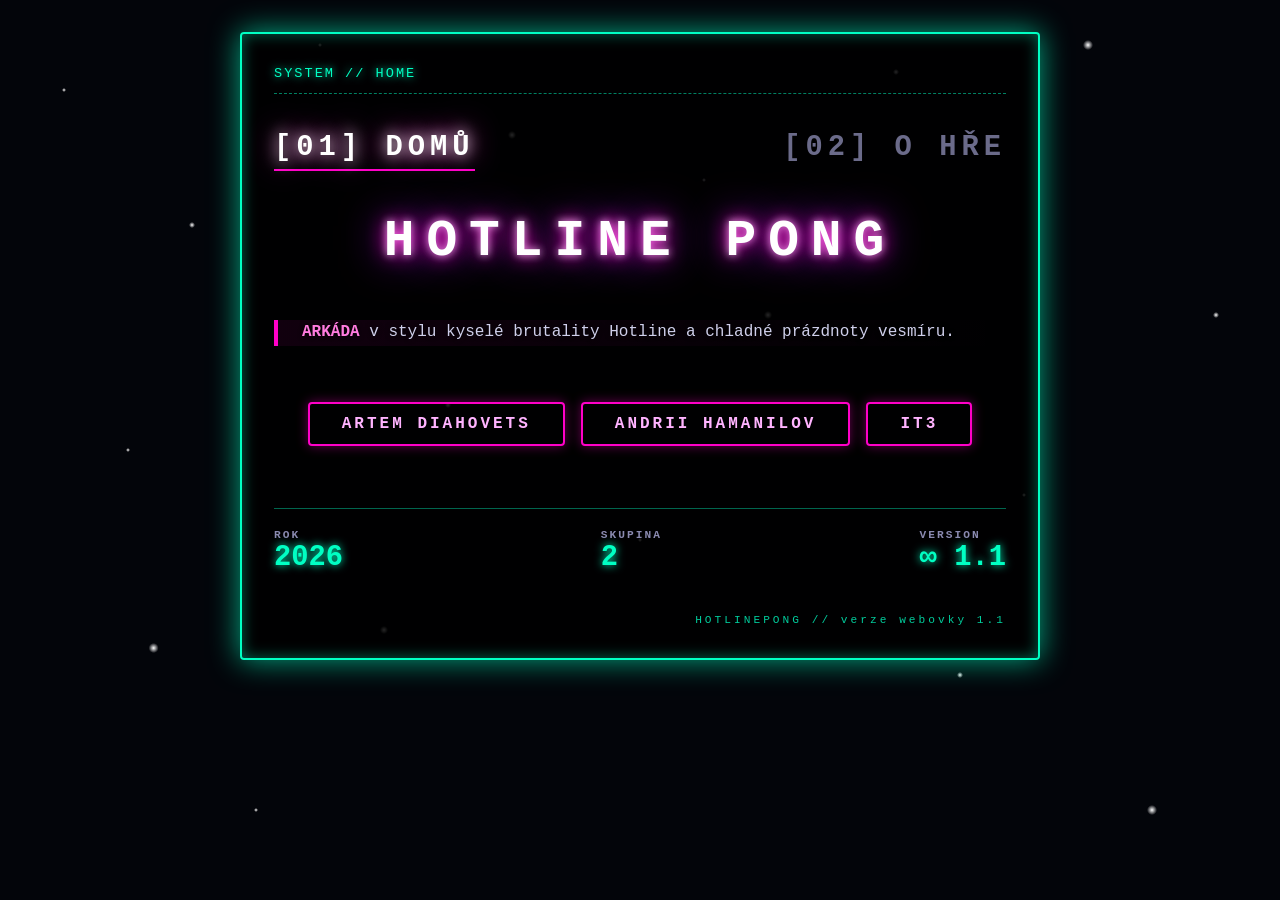
<file: 2 verze/websitetemka — копия (4)/index.html>
<!DOCTYPE html>
<html lang="en">
  <head>
    <meta charset="UTF-8" />
    <meta name="viewport" content="width=device-width, initial-scale=1.0" />
    <title>Home</title>
    <link rel="stylesheet" href="static/styles/style.css" />
  </head>
<body>

  <div class="void-terminal">
    
    <div class="sys-line">
      <span>SYSTEM // HOME</span>
      <span></span>
    </div>

    
    <div class="nav-row">
      <span class="nav-item active">[01] DOMŮ</span>
      <span class="nav-item inactive" onclick="window.location.href='index copy.html'">[02] O HŘE</span>
    </div>

    
    <div class="title-block">HOTLINE PONG</div>

    <!--описание игры--> 
    <div class="quote">
      <strong>Arkáda</strong> v stylu kyselé brutality Hotline a chladné prázdnoty vesmíru. 
    </div>

    <div class="action-buttons">
      <div class="btn-static">Artem Diahovets</div>
      <div class="btn-static">Andrii Hamanilov</div>
      <div class="btn-static">IT3</div>
    </div>

    <!-- информационная строка -->
    <div class="info-grid">
      <div class="info-item">
        <span class="info-label">ROK</span>
        <span class="info-value">2026</span>
      </div>
      <div class="info-item">
        <span class="info-label">SKUPINA
        </span>
        <span class="info-value">2</span>
      </div>
      <div class="info-item">
        <span class="info-label">VERSION</span>
        <span class="info-value">∞ 1.1</span>
      </div>
    </div>

    <div class="version-tag">
      HOTLINEPONG // verze webovky 1.1
    </div>
  </div>

  
  <div class="space-gap"></div>

 
  

</body>
</html>
</html>
</file>
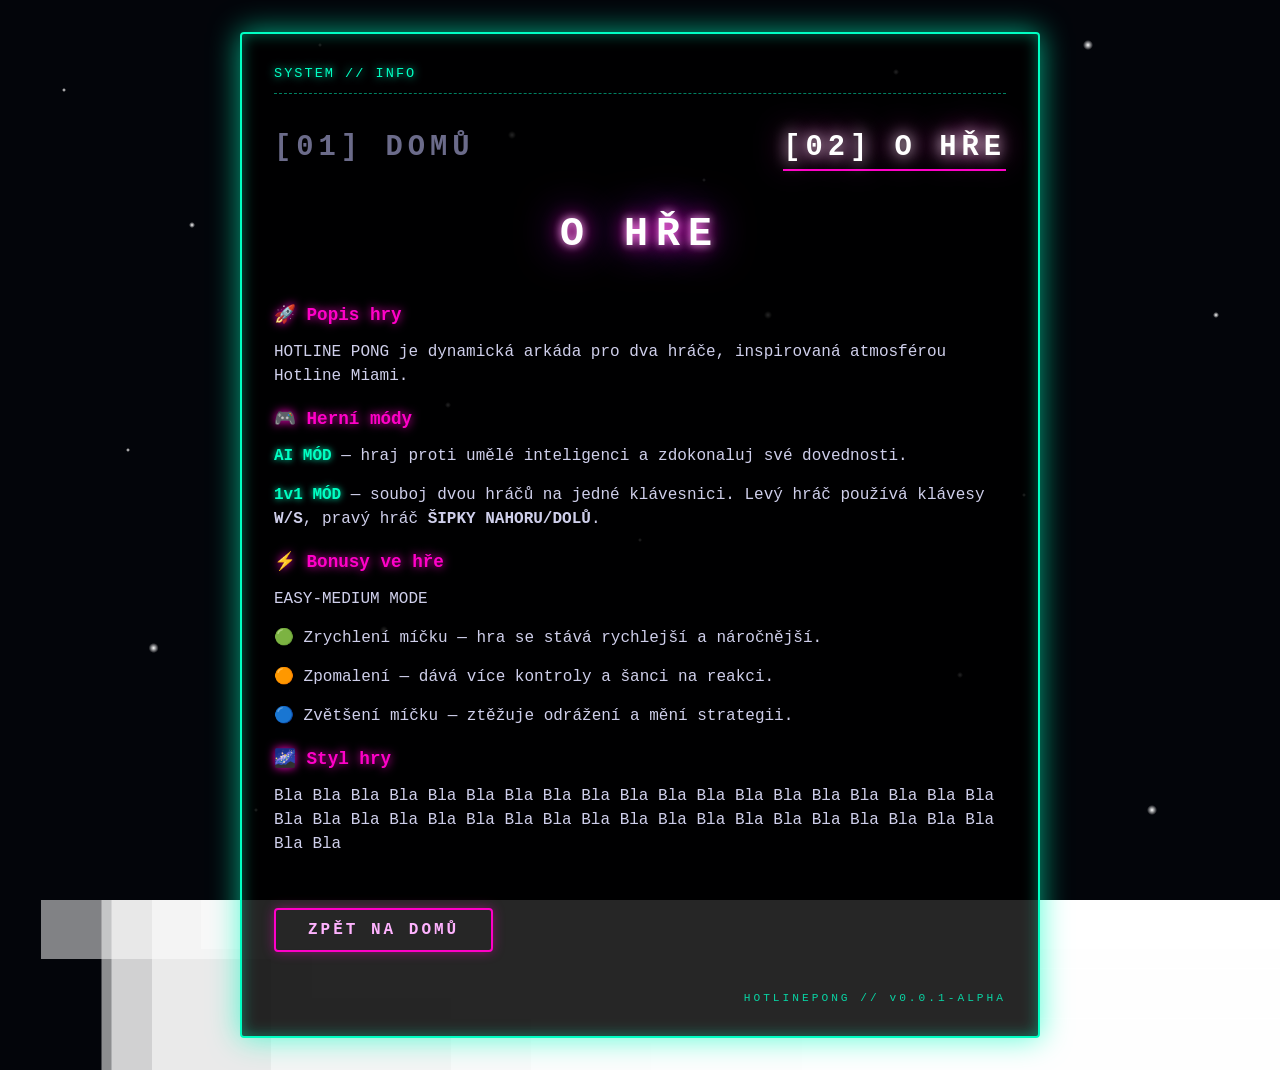
<file: 2 verze/websitetemka — копия (4)/index copy.html>
<!DOCTYPE html>
<html lang="en">
  <head>
    <meta charset="UTF-8" />
    <meta name="viewport" content="width=device-width, initial-scale=1.0" />
    <title>ABOUT GAME</title>
    <link rel="stylesheet" href="static/styles/style.css" />
  </head>


<body>
  <div class="void-terminal">
    
    <div class="sys-line">
      <span> SYSTEM // INFO</span>
      <span></span>
    </div>

    <div class="nav-row">
      <span class="nav-item inactive" onclick="window.location.href='index.html'">[01] DOMŮ</span>
      <span class="nav-item active">[02] O HŘE</span>
    </div>

    <div class="title-block" style="font-size: 2.5rem; letter-spacing: 8px;">O HŘE</div>

    <div class="about-content">
      <h3>🚀 Popis hry</h3>
      <p>HOTLINE PONG je dynamická  arkáda pro dva hráče, inspirovaná atmosférou Hotline Miami.</p>

      <h3>🎮 Herní módy</h3>
      <p><span class="highlight">AI MÓD</span> — hraj proti umělé inteligenci a zdokonaluj své dovednosti.</p>
      <p><span class="highlight">1v1 MÓD</span> — souboj dvou hráčů na jedné klávesnici. Levý hráč používá klávesy <strong>W/S</strong>, pravý hráč <strong>ŠIPKY NAHORU/DOLŮ</strong>.</p>

      <h3>⚡ Bonusy ve hře
      </h3>
      <p>EASY-MEDIUM MODE</p>
      <p>🟢 Zrychlení míčku — hra se stává rychlejší a náročnější.</p>
      <p>🟠 Zpomalení — dává více kontroly a šanci na reakci.</p>
      <p>🔵 Zvětšení míčku — ztěžuje odrážení a mění strategii.</p>

      <h3>🌌 Styl hry</h3>
      <p>Bla Bla Bla Bla Bla Bla Bla Bla Bla Bla Bla Bla Bla Bla Bla Bla Bla Bla Bla Bla Bla Bla Bla Bla Bla Bla Bla Bla Bla Bla Bla Bla Bla Bla Bla Bla Bla Bla Bla Bla</p>
    </div>

    <button class="btn" style="margin-top: 20px; width: fit-content;" onclick="window.location.href='index.html'">ZPĚT NA DOMŮ</button>

    <div class="version-tag">
      HOTLINEPONG // v0.0.1-ALPHA
    </div>
  </div>
</body>
</html>
</file>
<file: 2 verze/websitetemka — копия (4)/static/styles/style.css>
* {
    padding: 0;
    margin: 0;
}
* {
  margin: 0;
  padding: 0;
  box-sizing: border-box;
}

body {
  background: #03050a;
  font-family: 'Courier New', 'Fira Code', monospace;
  color: #fff;
  min-height: 100vh;
  display: flex;
  flex-direction: column;
  justify-content: flex-start;
  align-items: center;
  padding: 2rem 1rem;
  gap: 3rem;
  position: relative;
  overflow-x: hidden;
}


body::before {
  content: '';
  position: fixed;
  top: 0;
  left: 0;
  width: 100%;
  height: 100%;
  background: 
    radial-gradient(2px 2px at 5% 10%, #fff, transparent),
    radial-gradient(3px 3px at 15% 25%, #fff, transparent),
    radial-gradient(2px 2px at 25% 5%, #fff, transparent),
    radial-gradient(4px 4px at 40% 15%, #fff, transparent),
    radial-gradient(2px 2px at 55% 20%, #fff, transparent),
    radial-gradient(3px 3px at 70% 8%, #fff, transparent),
    radial-gradient(5px 5px at 85% 5%, #fff, transparent),
    radial-gradient(2px 2px at 10% 50%, #fff, transparent),
    radial-gradient(4px 4px at 30% 70%, #fff, transparent),
    radial-gradient(2px 2px at 50% 60%, #fff, transparent),
    radial-gradient(3px 3px at 75% 75%, #fff, transparent),
    radial-gradient(5px 5px at 90% 90%, #fff, transparent),
    radial-gradient(2px 2px at 20% 90%, #fff, transparent),
    radial-gradient(4px 4px at 60% 35%, #fff, transparent),
    radial-gradient(3px 3px at 35% 45%, #fff, transparent),
    radial-gradient(2px 2px at 80% 55%, #fff, transparent),
    radial-gradient(5px 5px at 12% 72%, #fff, transparent),
    radial-gradient(3px 3px at 95% 35%, #fff, transparent);
  background-size: 100% 100%;
  background-attachment: fixed;
  z-index: 0;
  pointer-events: none;
  animation: starTwinkle 3s ease-in-out infinite;
  will-change: opacity;
}

body::after {
  content: '';
  position: fixed;
  top: 0;
  left: 0;
  width: 100%;
  height: 100%;
  background: transparent;
  z-index: 0;
  pointer-events: none;
  box-shadow: 
    40px 60px 0 -1px rgba(255,255,255,0.5),
    110px 190px 0 -1.5px rgba(255,255,255,0.6),
    200px 50px 0 -1px rgba(255,255,255,0.4),
    310px 100px 0 -2px rgba(255,255,255,0.7),
    420px 120px 0 -1.5px rgba(255,255,255,0.5),
    530px 280px 0 -1px rgba(255,255,255,0.5),
    660px 70px 0 -1.5px rgba(255,255,255,0.6),
    750px 20px 0 -2px rgba(255,255,255,0.4),
    880px 130px 0 -1px rgba(255,255,255,0.7),
    980px 260px 0 -1.5px rgba(255,255,255,0.5),
    150px 380px 0 -2px rgba(255,255,255,0.55),
    450px 420px 0 -1px rgba(255,255,255,0.45),
    650px 200px 0 -1.5px rgba(255,255,255,0.65),
    270px 600px 0 -1px rgba(255,255,255,0.5),
    800px 340px 0 -2px rgba(255,255,255,0.6),
    100px 750px 0 -1.5px rgba(255,255,255,0.55);
  animation: starTwinkle2 2.5s ease-in-out infinite;
  will-change: opacity;
}

@keyframes starTwinkle {
  0%, 100% {
    opacity: 0.4;
  }
  50% {
    opacity: 0.9;
  }
}

@keyframes starTwinkle2 {
  0%, 100% {
    opacity: 0.5;
  }
  50% {
    opacity: 0.8;
  }
}


.void-terminal,
.game-window,
.space-gap {
  position: relative;
  z-index: 1;
}


.void-terminal {
  max-width: 800px;
  width: 100%;
  background: rgba(0, 0, 0, 0.85);
  border: 2px solid #00ffc3;
  box-shadow: 0 0 30px #00ffc3aa, inset 0 0 15px #00ffc366;
  padding: 2rem;
  display: flex;
  flex-direction: column;
  gap: 2rem;
  position: relative;
  border-radius: 4px;
  will-change: transform;
  transform: translateZ(0);
}

.sys-line {
  font-size: 0.85rem;
  letter-spacing: 2px;
  color: #00ffc3;
  text-shadow: 0 0 8px #00ffc3;
  display: flex;
  justify-content: space-between;
  border-bottom: 1px dashed #00ffc380;
  padding-bottom: 0.75rem;
  text-transform: uppercase;
}

.nav-row {
  display: flex;
  justify-content: space-between;
  align-items: center;
  font-weight: bold;
  font-size: 1.8rem;
  letter-spacing: 5px;
}

.nav-item {
  padding: 0.3rem 0;
  border-bottom: 2px solid transparent;
  transition: 0.2s;
  cursor: pointer;
}

.nav-item.active {
  color: #fff;
  text-shadow: 0 0 15px #ffffff, 0 0 30px #ff00c8;
  border-bottom: 2px solid #ff00c8;
}

.nav-item.inactive {
  color: #6b6b8a;
  text-shadow: none;
}

.nav-item.inactive:hover {
  color: #aaa;
  text-shadow: 0 0 8px #ffffff88;
}

.title-block {
  text-align: center;
  font-size: 3.2rem;
  font-weight: 900;
  letter-spacing: 12px;
  text-transform: uppercase;
  color: #fff;
  text-shadow: 0 0 20px #ff00c8, 0 0 45px #aa00ff, 0 0 8px #ffffff;
  line-height: 1.2;
  margin: 0.5rem 0;
  word-break: break-word;
  animation: flicker 2.8s infinite alternate;
  will-change: opacity;
  transform: translateZ(0);
}



.btn-static {
  background: transparent;
  border: 2px solid #ff00c8;
  color: #ffb3ff;
  padding: 0.7rem 2rem;
  font-size: 1rem;
  font-weight: bold;
  letter-spacing: 3px;
  text-transform: uppercase;
  cursor: default;
  transition: 0.3s;
  box-shadow: 0 0 12px #ff00c866;
  border-radius: 4px;
  backdrop-filter: none;
  font-family: inherit;
  user-select: none;
  animation: pulseGlow 2s infinite alternate;
  will-change: box-shadow, text-shadow;
  transform: translateZ(0);
}

.btn-static:hover {
  background: rgba(255, 0, 200, 0.15);
  box-shadow: 0 0 25px #ff00c8, 0 0 40px #ff00c888;
  border-color: #ffffff;
  color: #ffffff;
  text-shadow: 0 0 8px #ffffff;
  transform: scale(1.05);
}

@keyframes pulseGlow {
  0% {
    box-shadow: 0 0 12px #ff00c866;
    text-shadow: 0 0 2px #ffb3ff;
  }
  100% {
    box-shadow: 0 0 22px #ff00c8, 0 0 35px #ff00c888;
    text-shadow: 0 0 10px #ffb3ff, 0 0 20px #ff00c8;
  }
}

/* ---------- KONTEJNER PRO TLAČÍTKA ---------- */
.action-buttons {
  display: flex;
  flex-wrap: wrap;
  gap: 1rem;
  justify-content: center;
  margin: 0.5rem 0 1.2rem;
}





.quote {
  border-left: 4px solid #ff00c8;
  padding-left: 1.5rem;
  font-size: 1rem;
  background: linear-gradient(90deg, #ff00c811, transparent);
  border-radius: 0 10px 10px 0;
  color: #cfcfeb;
  text-shadow: 0 0 5px black;
  line-height: 1.6;
  margin: 0.5rem 0 1rem;
}

.quote strong {
  color: #ff7bdf;
  font-weight: bold;
  text-transform: uppercase;
}

.action-buttons {
  display: flex;
  flex-wrap: wrap;
  gap: 1rem;
  justify-content: center;
  margin: 0.5rem 0 1.2rem;
}

.btn {
  background: transparent;
  border: 2px solid #ff00c8;
  color: #ffb3ff;
  padding: 0.7rem 2rem;
  font-size: 1rem;
  font-weight: bold;
  letter-spacing: 3px;
  text-transform: uppercase;
  cursor: pointer;
  transition: 0.3s;
  box-shadow: 0 0 12px #ff00c866;
  border-radius: 4px;
  backdrop-filter: none;
  font-family: inherit;
  will-change: background, box-shadow, border-color;
  transform: translateZ(0);
}

.btn:hover {
  background: #ff00c8;
  color: black;
  box-shadow: 0 0 28px #ff00c8;
  border-color: #ffffff;
}

.info-grid {
  display: flex;
  justify-content: space-between;
  align-items: center;
  border-top: 1px solid #00ffc366;
  padding-top: 1.2rem;
  margin-top: 0.7rem;
  font-weight: bold;
  font-size: 1.3rem;
  text-transform: uppercase;
  color: #00ffc3;
  text-shadow: 0 0 8px #00ffc3;
}

.info-item {
  display: flex;
  flex-direction: column;
}

.info-label {
  font-size: 0.7rem;
  letter-spacing: 2px;
  color: #8a8ab0;
  text-shadow: none;
}

.info-value {
  font-size: 1.8rem;
  font-weight: 800;
}

.version-tag {
  text-align: right;
  font-size: 0.7rem;
  letter-spacing: 3px;
  color: #00ffc3;
  opacity: 0.8;
  margin-top: 0.5rem;
}


.space-gap {
  height: 60px;
  width: 100%;
}





/* ---------- O HŘE STRÁNKA ---------- */
.about-content {
  display: flex;
  flex-direction: column;
  gap: 15px;
}

.about-content h3 {
  color: #ff00c8;
  text-shadow: 0 0 10px #ff00c8;
  font-size: 1.1rem;
  margin-top: 5px;
}

.about-content p {
  color: #cfcfeb;
  line-height: 1.5;
}

.highlight {
  color: #00ffc3;
  font-weight: bold;
  text-shadow: 0 0 6px #00ffc3;
}


@keyframes flicker {
  0% {
    opacity: 0.95;
    text-shadow: 0 0 15px #ff00c8, 0 0 30px #aa00ff;
  }
  50% {
    opacity: 1;
    text-shadow: 0 0 25px #ff00c8, 0 0 55px #ff00c8, 0 0 10px white;
  }
  100% {
    opacity: 0.95;
    text-shadow: 0 0 15px #ff00c8, 0 0 30px #aa00ff;
  }
}


@media (max-width: 550px) {
  .void-terminal {
    padding: 1.2rem;
  }
  .nav-row {
    font-size: 1.4rem;
  }
  .title-block {
    font-size: 2.2rem;
    letter-spacing: 6px;
  }
  .game-header {
    font-size: 0.75rem;
    flex-direction: column;
    gap: 5px;
    text-align: center;
  }
}
</file>
